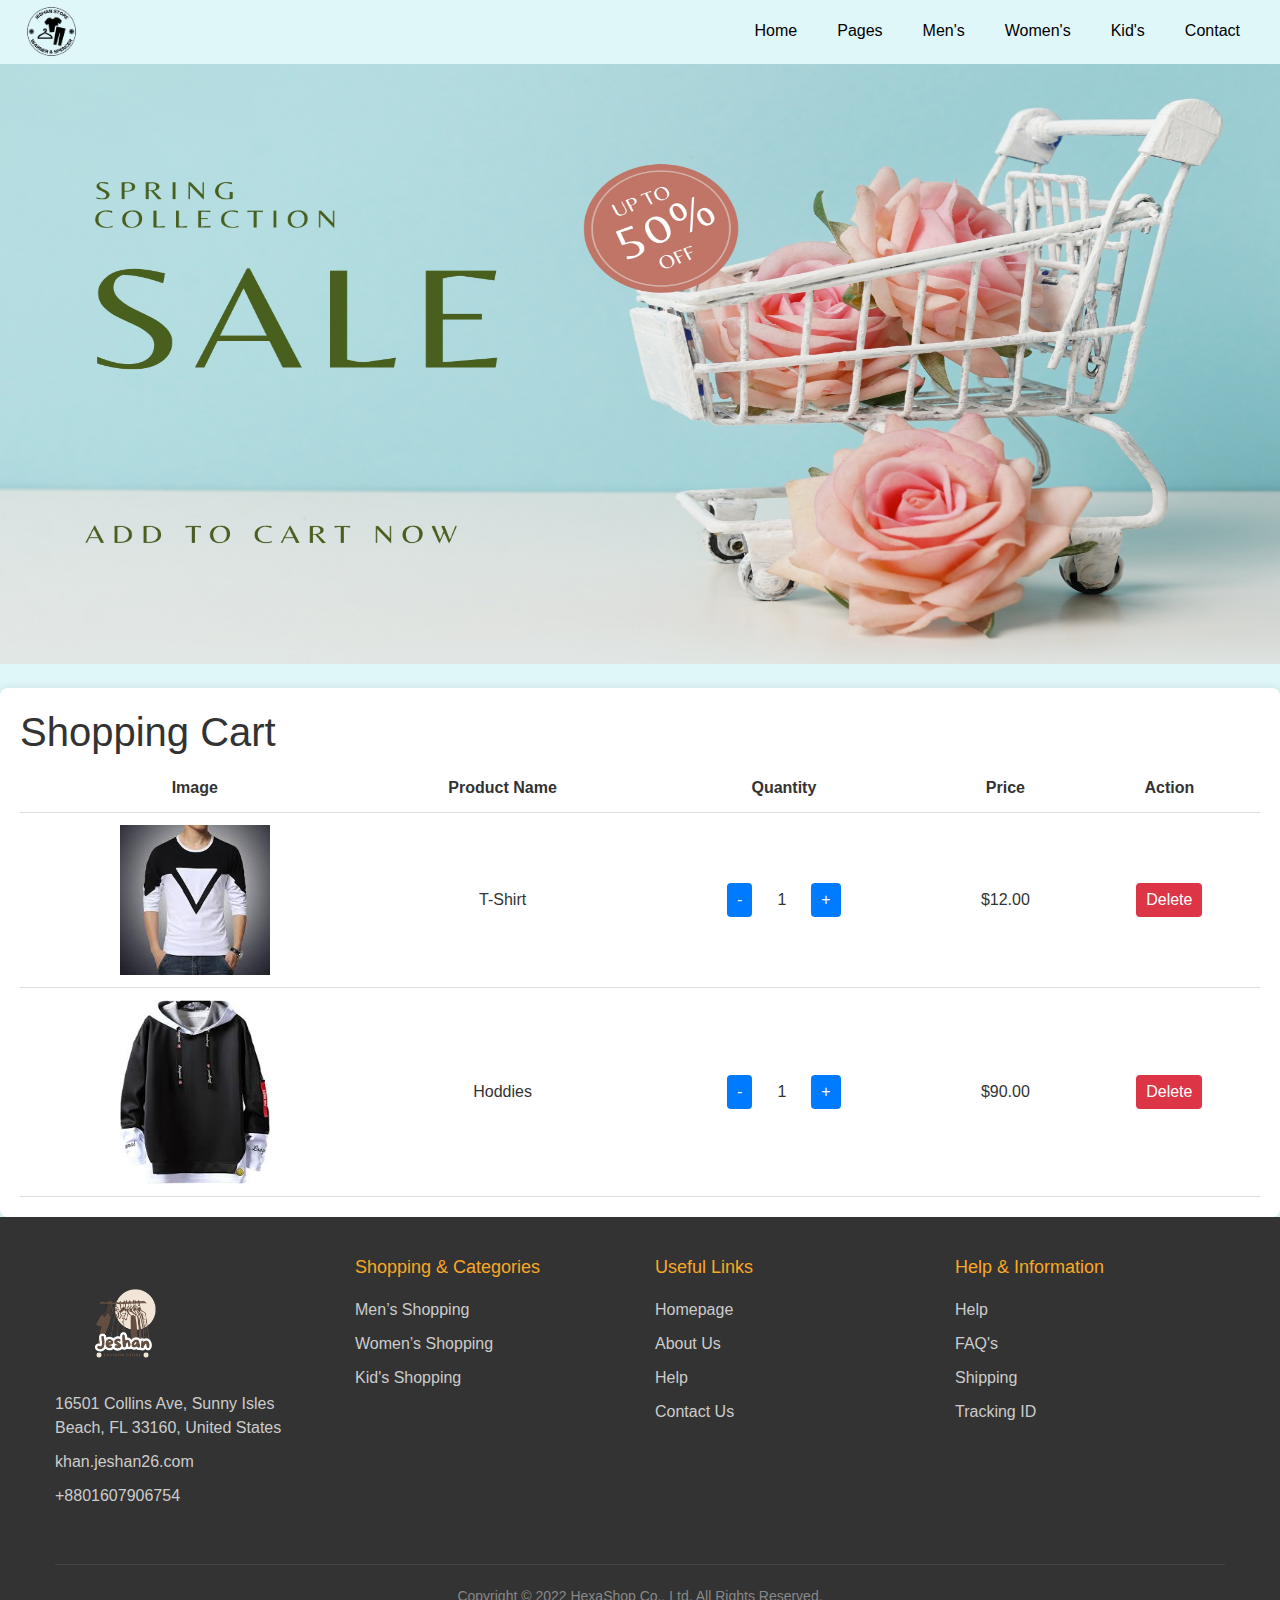
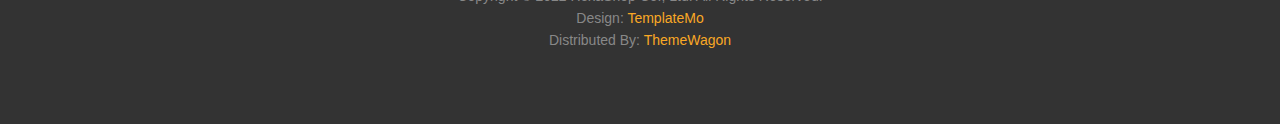
<file: cart.html>
<!DOCTYPE html>
<html lang="en">
<head>
    <meta charset="UTF-8">
    <meta name="viewport" content="width=device-width, initial-scale=1.0">
   <!-- Bootstrap CSS -->
        <link href="https://cdn.jsdelivr.net/npm/bootstrap@5.3.0-alpha1/dist/css/bootstrap.min.css" rel="stylesheet">
        <link href="https://cdn.jsdelivr.net/npm/bootstrap@5.1.3/dist/css/bootstrap.min.css" rel="stylesheet">
         <link rel="stylesheet" href="https://stackpath.bootstrapcdn.com/bootstrap/4.5.2/css/bootstrap.min.css">
        <link href="css/cart.css" rel="stylesheet">

    <title>Document</title>
</head>
<body>
    <header style="margin-bottom: -5px;">
        <nav class="navbar">
            <div class="logo">
                <img src="images/Black White Minimalist Clothes Store Logo.png" alt="Logo">
            </div>
            
            <ul class="nav-links">
                <li><a href="index.html">Home</a></li>
                <li class="dropdown">
                    <a href="#" class="dropbtn">Pages</a>
                    <div class="dropdown-content">
                        <a href="shop.html">Shop</a>
                        <a href="single-product.html">Product Details</a>
                        <a href="cart.html">Cart</a>
                    </div>
                </li>
                <li><a href="#men">Men's</a></li>
                <li><a href="#women">Women's</a></li>
                <li><a href="#kid">Kid's</a></li>
                
                <li><a href="contract.html">Contact</a></li>
            </ul>
            <div class="hamburger">
                <span></span>
                <span></span>
                <span></span>
            </div>
        </nav>
    </header>
    <br>
    <div>
        <img src="images/Aqua Island Blue Minimalist Flowers In Shopping Cart Photo Blog Banner.jpg" class="d-block w-100" alt="..." height="600px" style="margin-top:-18px ;">
    </div>
    <br>
    <div class="cart-container">
        <h1>Shopping Cart</h1>
        <table class="cart-table">
            <thead>
                <tr>
                    <th style="text-align: center;">Image</th>
                    <th style="text-align: center;">Product Name</th>
                    <th style="text-align: center;">Quantity</th>
                    <th style="text-align: center;">Price</th>
                    <th style="text-align: center;">Action</th>
                </tr>
            </thead>
            <tbody id="cart-body" >
                <!-- Items will be dynamically added here -->
                <tr>
                    <td style="text-align: center;"><img src="images/download (1).jpeg" alt="Product 1" class="product-image"></td>
                    <td style="text-align: center;">T-Shirt</td>
                    <td style="text-align: center;">
                        <button class="quantity-btn" onclick="updateQuantity(this, -1)">-</button>
                        <span class="quantity-number">1</span>
                        <button class="quantity-btn" onclick="updateQuantity(this, 1)">+</button>
                    </td>
                    <td style="text-align: center;">$12.00</td>
                    <td style="text-align: center;"><button class="delete-btn" onclick="deleteProduct(this)">Delete</button></td>
                </tr>
                <tr>
                    <td style="text-align: center;"><img src="images/download.jpeg" alt="Product 1" class="product-image"></td>
                    <td style="text-align: center;">Hoddies</td>
                    <td style="text-align: center;">
                        <button class="quantity-btn" onclick="updateQuantity(this, -1)">-</button>
                        <span class="quantity-number">1</span>
                        <button class="quantity-btn" onclick="updateQuantity(this, 1)">+</button>
                    </td>
                    <td style="text-align: center;">$90.00</td>
                    <td style="text-align: center;"><button class="delete-btn" onclick="deleteProduct(this)">Delete</button></td>
                </tr>
            </tbody>
        </table>
    </div>

    <footer>
        <div class="container">
            <div class="row">
                <div class="col-lg-3">
                    <div class="first-item">
                        <div class="icon">
                            <img src="images/Black and White Square Fashion Logo (1).png" alt="hexashop ecommerce templatemo">
                        </div>
                        <ul>
                            <li><a href="#">16501 Collins Ave, Sunny Isles Beach, FL 33160, United States</a></li>
                            <li><a href="#">khan.jeshan26.com</a></li>
                            <li><a href="#">+8801607906754</a></li>
                        </ul>
                    </div>
                </div>
                <div class="col-lg-3">
                    <h4>Shopping &amp; Categories</h4>
                    <ul>
                        <li><a href="#">Men’s Shopping</a></li>
                        <li><a href="#">Women’s Shopping</a></li>
                        <li><a href="#">Kid's Shopping</a></li>
                    </ul>
                </div>
                <div class="col-lg-3">
                    <h4>Useful Links</h4>
                    <ul>
                        <li><a href="#">Homepage</a></li>
                        <li><a href="#">About Us</a></li>
                        <li><a href="#">Help</a></li>
                        <li><a href="#">Contact Us</a></li>
                    </ul>
                </div>
                <div class="col-lg-3">
                    <h4>Help &amp; Information</h4>
                    <ul>
                        <li><a href="#">Help</a></li>
                        <li><a href="#">FAQ's</a></li>
                        <li><a href="#">Shipping</a></li>
                        <li><a href="#">Tracking ID</a></li>
                    </ul>
                </div>
                <div class="col-lg-12">
                    <div class="under-footer">
                        <p>Copyright © 2022 HexaShop Co., Ltd. All Rights Reserved. 
                        
                        <br>Design: <a href="https://templatemo.com" target="_parent" title="free css templates">TemplateMo</a>
    
                        <br>Distributed By: <a href="https://themewagon.com" target="_blank" title="free & premium responsive templates">ThemeWagon</a></p>
                        <ul>
                            <li><a href="#"><i class="fa fa-facebook"></i></a></li>
                            <li><a href="#"><i class="fa fa-twitter"></i></a></li>
                            <li><a href="#"><i class="fa fa-linkedin"></i></a></li>
                            <li><a href="#"><i class="fa fa-behance"></i></a></li>
                        </ul>
                    </div>
                </div>
            </div>
        </div>
    </footer>

</body>
<script src="js/scripts.js"></script>
<script src="https://cdn.jsdelivr.net/npm/@popperjs/core@2.10.2/dist/umd/popper.min.js"></script>
<script src="https://cdn.jsdelivr.net/npm/bootstrap@5.1.3/dist/js/bootstrap.min.js"></script>
<!-- Add Owl Carousel CSS -->
<link rel="stylesheet" href="https://cdnjs.cloudflare.com/ajax/libs/OwlCarousel2/2.3.4/assets/owl.carousel.min.css">
<link rel="stylesheet" href="https://cdnjs.cloudflare.com/ajax/libs/OwlCarousel2/2.3.4/assets/owl.theme.default.min.css">

<!-- Add jQuery and Owl Carousel JS -->
<script src="https://code.jquery.com/jquery-3.6.0.min.js"></script>
<script src="https://cdnjs.cloudflare.com/ajax/libs/OwlCarousel2/2.3.4/owl.carousel.min.js"></script>

<script>
    $(document).ready(function(){
        $(".owl-men-item").owlCarousel({
            loop: true,
            margin: 10,
            nav: true,
            smartSpeed: 500, // Adjust the speed (in milliseconds)
            responsive: {
                0: {
                    items: 1
                },
                700: {
                    items: 2
                },
                1000: {
                    items: 3
                }
            }
        });
    });
</script>

<script>
    const hamburger = document.querySelector('.hamburger');
    const navLinks = document.querySelector('.nav-links');

    hamburger.addEventListener('click', () => {
        navLinks.classList.toggle('active');
    });
</script>


</html>
</file>
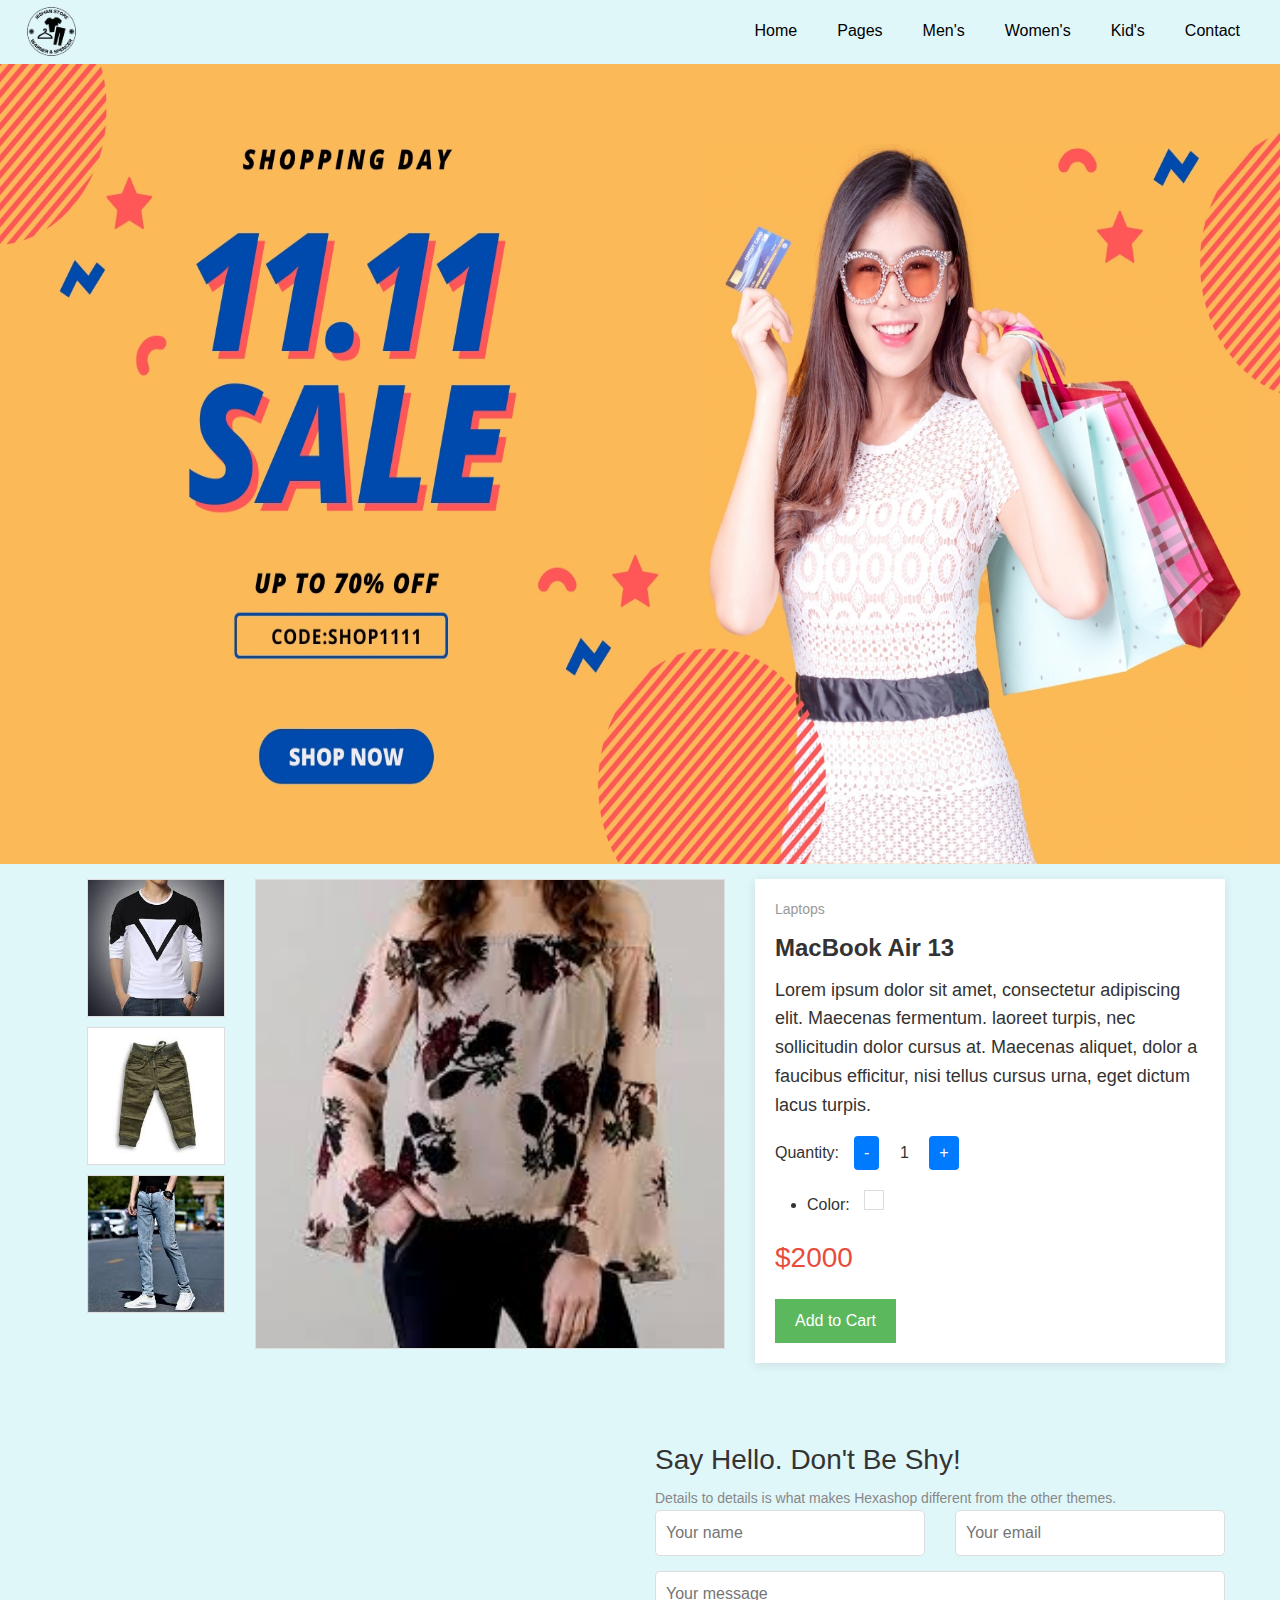
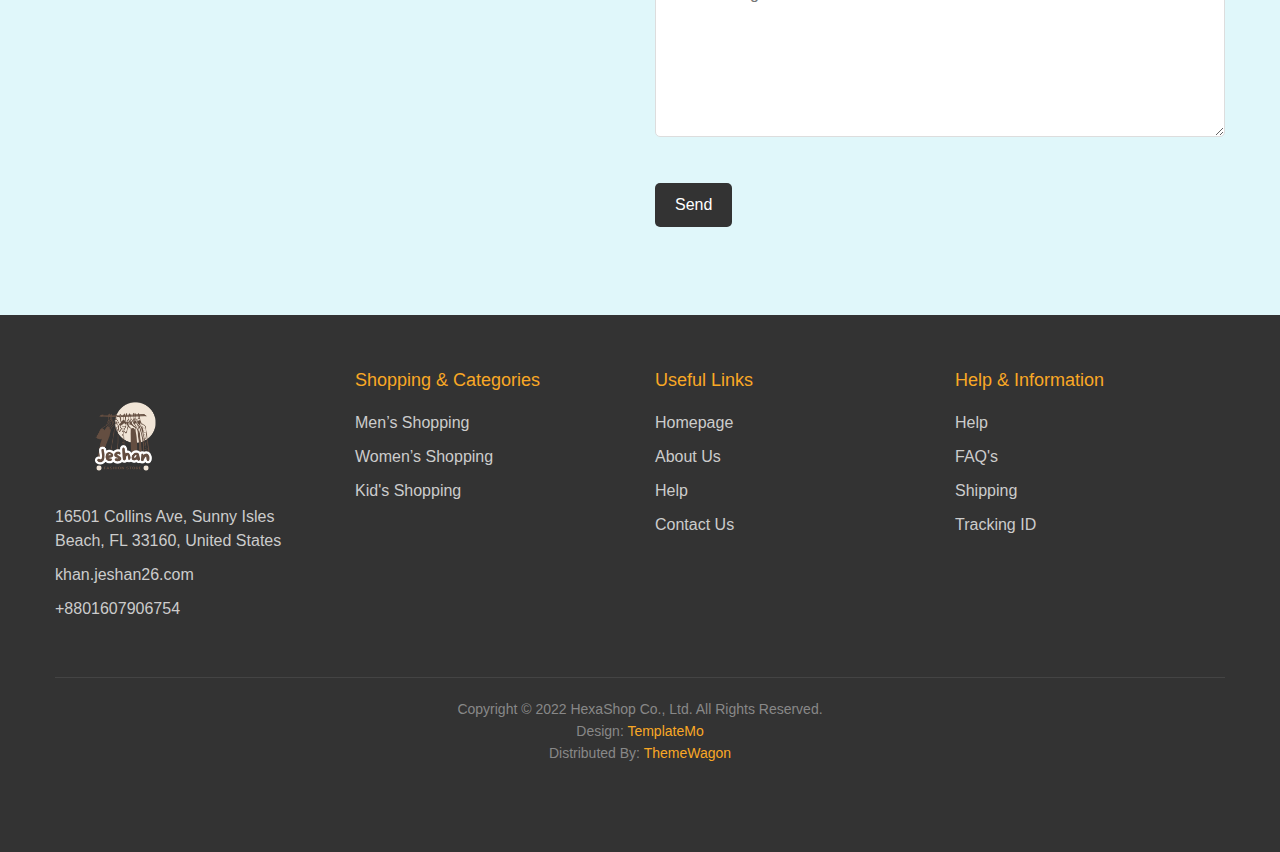
<file: single-product.html>
<!DOCTYPE html>
<html lang="en">
<head>
    <meta charset="UTF-8">
    <meta name="viewport" content="width=device-width, initial-scale=1.0">
   <!-- Bootstrap CSS -->
        <link href="https://cdn.jsdelivr.net/npm/bootstrap@5.3.0-alpha1/dist/css/bootstrap.min.css" rel="stylesheet">
        <link href="https://cdn.jsdelivr.net/npm/bootstrap@5.1.3/dist/css/bootstrap.min.css" rel="stylesheet">
         <link rel="stylesheet" href="https://stackpath.bootstrapcdn.com/bootstrap/4.5.2/css/bootstrap.min.css">
        <link href="css/product.css" rel="stylesheet">

    <title>Document</title>
</head>
<body>
    <header style="margin-bottom: -5px;">
        <nav class="navbar">
            <div class="logo">
                <img src="images/Black White Minimalist Clothes Store Logo.png" alt="Logo">
            </div>
            <ul class="nav-links">
                <li><a href="index.html">Home</a></li>
                <li class="dropdown">
                    <a href="#" class="dropbtn">Pages</a>
                    <div class="dropdown-content">
                        <a href="shop.html">Shop</a>
                        <a href="single-product.html">Product Details</a>
                        <a href="cart.html">Cart</a>
                    </div>
                </li>
                <li><a href="#men">Men's</a></li>
                <li><a href="#women">Women's</a></li>
                <li><a href="#kid">Kid's</a></li>
               
                <li><a href="contract.html">Contact</a></li>
            </ul>
            <div class="hamburger">
                <span></span>
                <span></span>
                <span></span>
            </div>
        </nav>
    </header>
    <br>

        <!-- ***** Main Banner Area Start ***** -->
        <div>
            <img src="images/Yellow Blue Modern Single Day Sale 11.11 Facebook Ad.jpg" class="d-block w-100" alt="..." height="800px" style="margin-top:-18px ;">
        </div>
        <!-- ***** Main Banner Area End ***** -->
        <div class="single_product">
            <div class="container">
                <div class="row">
    
                    <!-- Images -->
                    <div class="col-lg-2 order-lg-1 order-2">
                        <ul class="image_list">
                            <li data-image="images/single_4.jpg"><img src="images/download (1).jpeg" alt=""></li>
                            <li data-image="images/single_2.jpg"><img src="images/download (10).jpeg" alt=""></li>
                            <li data-image="images/single_3.jpg"><img src="images/download (2).jpeg" alt=""></li>
                        </ul>
                    </div>
    
                    <!-- Selected Image -->
                    <div class="col-lg-5 order-lg-2 order-1">
                        <div class="image_selected"><img src="images/download (5).jpeg" alt=""></div>
                    </div>
    
                    <!-- Description -->
                    <div class="col-lg-5 order-3">
                        <div class="product_description">
                            <div class="product_category">Laptops</div>
                            <div class="product_name">MacBook Air 13</div>
                            <div class="rating_r rating_r_4 product_rating"><i></i><i></i><i></i><i></i><i></i></div>
                            <div class="product_text"><p>Lorem ipsum dolor sit amet, consectetur adipiscing elit. Maecenas fermentum. laoreet turpis, nec sollicitudin dolor cursus at. Maecenas aliquet, dolor a faucibus efficitur, nisi tellus cursus urna, eget dictum lacus turpis.</p></div>
                            <div class="order_info d-flex flex-row">
                                <form action="#">
                                    <div class="clearfix" style="z-index: 1000;">
    
                                        <!-- Product Quantity -->
                                        <div class="product_quantity clearfix">
                                            <span>Quantity: </span>
                                            <button class="quantity-btn" onclick="updateQuantity(this, -1)">-</button>
                        <span class="quantity-number">1</span>
                        <button class="quantity-btn" onclick="updateQuantity(this, 1)">+</button>
                                        </div>
    
                                        <!-- Product Color -->
                                        <ul class="product_color">
                                            <li>
                                                <span>Color: </span>
                                                <div class="color_mark_container"><div id="selected_color" class="color_mark"></div></div>
                                                <div class="color_dropdown_button"><i class="fas fa-chevron-down"></i></div>
    
                                                <ul class="color_list">
                                                    <li><div class="color_mark" style="background: #999999;"></div></li>
                                                    <li><div class="color_mark" style="background: #b19c83;"></div></li>
                                                    <li><div class="color_mark" style="background: #000000;"></div></li>
                                                </ul>
                                            </li>
                                        </ul>
    
                                    </div>
    
                                    <div class="product_price">$2000</div>
                                    <div class="button_container">
                                        <button type="button" class="button cart_button">Add to Cart</button>
                                        <div class="product_fav"><i class="fas fa-heart"></i></div>
                                    </div>
                                    
                                </form>
                            </div>
                        </div>
                    </div>
    
                </div>
            </div>
        </div>
        <div class="contact-us" >
            <div class="container">
                <div class="row">
                    <div class="col-lg-6">
                        <div id="map">
                          <iframe src="https://www.google.com/maps/embed?pb=!1m18!1m12!1m3!1d90186.37207676383!2d-80.13495239500924!3d25.9317678710111!2m3!1f0!2f0!3f0!3m2!1i1024!2i768!4f13.1!3m3!1m2!1s0x88d9ad1877e4a82d%3A0xa891714787d1fb5e!2sPier%20Park!5e1!3m2!1sen!2sth!4v1637512439384!5m2!1sen!2sth" width="100%" height="400px" frameborder="0" style="border:0" allowfullscreen></iframe>
                          <!-- You can simply copy and paste "Embed a map" code from Google Maps for any location. -->
                          
                        </div>
                    </div>
        <div class="col-lg-6">
            <div class="section-heading">
                <h2>Say Hello. Don't Be Shy!</h2>
                <span>Details to details is what makes Hexashop different from the other themes.</span>
            </div>
            <form id="contact" action="" method="post">
                <div class="row">
                  <div class="col-lg-6">
                    <fieldset>
                      <input name="name" type="text" id="name" placeholder="Your name" required="">
                    </fieldset>
                  </div>
                  <div class="col-lg-6">
                    <fieldset>
                      <input name="email" type="text" id="email" placeholder="Your email" required="">
                    </fieldset>
                  </div>
                  <div class="col-lg-12">
                    <fieldset>
                      <textarea name="message" rows="6" id="message" placeholder="Your message" required=""></textarea>
                    </fieldset>
                  </div>
                  <div class="col-lg-4">
                    <br>
                    <fieldset>
                      <button type="submit" id="form-submit" class="btn-btn-secondary">Send</button>
                  </div>
                </div>
              </form>
        </div>
    </div>
</div>
</div>
<!-- ***** Contact Area Ends ***** -->

<footer>
    <div class="container">
        <div class="row">
            <div class="col-lg-3">
                <div class="first-item">
                    <div class="icon">
                        <img src="images/Black and White Square Fashion Logo (1).png" alt="hexashop ecommerce templatemo">
                    </div>
                    <ul>
                        <li><a href="#">16501 Collins Ave, Sunny Isles Beach, FL 33160, United States</a></li>
                        <li><a href="#">khan.jeshan26.com</a></li>
                        <li><a href="#">+8801607906754</a></li>
                    </ul>
                </div>
            </div>
            <div class="col-lg-3">
                <h4>Shopping &amp; Categories</h4>
                <ul>
                    <li><a href="#">Men’s Shopping</a></li>
                    <li><a href="#">Women’s Shopping</a></li>
                    <li><a href="#">Kid's Shopping</a></li>
                </ul>
            </div>
            <div class="col-lg-3">
                <h4>Useful Links</h4>
                <ul>
                    <li><a href="#">Homepage</a></li>
                    <li><a href="#">About Us</a></li>
                    <li><a href="#">Help</a></li>
                    <li><a href="#">Contact Us</a></li>
                </ul>
            </div>
            <div class="col-lg-3">
                <h4>Help &amp; Information</h4>
                <ul>
                    <li><a href="#">Help</a></li>
                    <li><a href="#">FAQ's</a></li>
                    <li><a href="#">Shipping</a></li>
                    <li><a href="#">Tracking ID</a></li>
                </ul>
            </div>
            <div class="col-lg-12">
                <div class="under-footer">
                    <p>Copyright © 2022 HexaShop Co., Ltd. All Rights Reserved. 
                    
                    <br>Design: <a href="https://templatemo.com" target="_parent" title="free css templates">TemplateMo</a>

                    <br>Distributed By: <a href="https://themewagon.com" target="_blank" title="free & premium responsive templates">ThemeWagon</a></p>
                    <ul>
                        <li><a href="#"><i class="fa fa-facebook"></i></a></li>
                        <li><a href="#"><i class="fa fa-twitter"></i></a></li>
                        <li><a href="#"><i class="fa fa-linkedin"></i></a></li>
                        <li><a href="#"><i class="fa fa-behance"></i></a></li>
                    </ul>
                </div>
            </div>
        </div>
    </div>
</footer>
        <script src="js/product.js"></script>
    </body>
    </html>
</file>
<file: css/cart.css>
body {
    font-family: 'Helvetica Neue', sans-serif;
    background-color: #e0f7fa;
    color: #333333;
    margin: 0px;
    padding: 0px;
    }
   
    p {
    font-size: 18px;
    line-height: 1.6;
    }
    a {
    color: #0288d1;
    text-decoration: none;
    }
    a:hover {
    text-decoration: underline;
    }
  
    nav ul {
        list-style-type: none;
        margin: 0;
        padding: 0;
        display: flex;
        justify-content: space-around;
    }
    .navbar {
        display: flex;
        justify-content: space-between;
        align-items: center;
        padding: 0 20px;
    }
    
    .logo {
        font-size: 24px;
    }
    .logo img{
        width:  20%;
        height: auto;
    }
    
    nav ul li {
        display: inline;
    }
    
    nav ul li a {
        color: black;
        text-decoration: none;
        padding: 14px 20px;
        display: block;
    }
    
    nav ul li a:hover {
        background-color: #0ba8bd;
        text-decoration: none;
        color: white;
    }

    #services ul, #skills ul {
        list-style-type: none;
        padding: 0;
    }
    
    #services ul li, #skills ul li {
        background-color: #eee;
        margin: 0.5rem 0;
        padding: 0.5rem;
        border-radius: 4px;
    }
    .contact {
        text-align: center;
    }
    
    .contact h2 {
        font-size: 24px;
        margin-bottom: 10px;
    }
    
    .contact ul {
        list-style: none;
        padding: 0;
    }
    
    .contact li {
        font-size: 18px;
        margin: 5px 0;
    }
    
    .contact a {
        color: #007BFF;
        text-decoration: none;
    }
    
    .contact a:hover {
        text-decoration: underline;
    }

    .dropdown {
        display: inline-block;
    }
    .dropdown-content {
        display: none;
        position: absolute;
        background-color: #f9f9f9;
        min-width: 160px;
        box-shadow: 0px 8px 16px 0px rgba(0,0,0,0.2);
        z-index: 1;
    }
    
    .dropdown-content a {
        color: black;
        padding: 12px 16px;
        text-decoration: none;
        display: block;
        text-align: left;
    }
    
    .dropdown-content a:hover {
        background-color: #0ba8bd;
        text-decoration: none;
        color: white;
    }
    
    .dropdown:hover .dropdown-content {
        display: block;
    }
    #services{
        text-align: center;
        font-size: 44px;
        color: rgb(29, 122, 204);
        font-style: italic;
    }
    #skills{
        text-align: center;
        font-size: 44px;
        color: rgb(29, 122, 204);
        font-style: italic;
    }
    #team{
        text-align: center;
        font-size: 44px;
        color: rgb(29, 122, 204);
        font-style: italic;
    }
    #contract{
        text-align: center;
        font-size: 44px;
        color: rgb(29, 122, 204);
        font-style: italic;
    }
    #social{
        text-align: center;
        font-size: 44px;
        color: rgb(29, 122, 204);
        font-style: italic;
    }
   
    .hamburger {
        display: none;
        flex-direction: column;
        cursor: pointer;
    }
    
    .hamburger span {
        height: 2px;
        width: 25px;
        background: black;
        margin: 4px 0;
        transition: 0.4s;
    }
    
    /* Responsive Styles */
    @media (max-width: 768px) {
        nav ul {
            display: none;
            flex-direction: column;
            width: 100%;
            position: absolute;
            top: 60px;
            left: 0;
            background-color: white;
            z-index: 10;
        }
    
        nav ul.active {
            display: flex;
        }
    
        nav ul li {
            text-align: center;
        }
    
        .hamburger {
            display: flex;
        }
    }

.cart-container {
    
    max-width: 1500px;
    margin: 0 auto;
    background-color: #fff;
    padding: 20px;
    box-shadow: 0 0 10px rgba(0, 0, 0, 0.1);
    border-radius: 8px;
}

.cart-table {
    
    width: 100%;
    border-collapse: collapse;
}

.cart-table th, .cart-table td {
    
    padding: 12px;
    text-align: left;
    border-bottom: 1px solid #ddd;
}

.product-image {
    width: 150px;
    height: auto;
}

.quantity-btn {
    background-color: #007bff;
    color: #fff;
    border: none;
    padding: 5px 10px;
    cursor: pointer;
    font-size: 16px;
    margin: 0 5px;
    border-radius: 4px;
}

.quantity-btn:hover {
    background-color: #0056b3;
}

.quantity-number {
    font-size: 16px;
    margin: 0 10px;
    display: inline-block;
    width: 20px;
    text-align: center;
}

.delete-btn {
    background-color: #dc3545;
    color: #fff;
    border: none;
    padding: 5px 10px;
    cursor: pointer;
    font-size: 16px;
    border-radius: 4px;
}

.delete-btn:hover {
    background-color: #c82333;
}

@media (max-width: 600px) {
    .cart-table th, .cart-table td {
        display: block;
        text-align: right;
    }

    .cart-table th::before, .cart-table td::before {
        content: attr(data-label);
        float: left;
        font-weight: bold;
    }

    .cart-table td img {
        margin: 0 auto;
    }
}

/* General Footer Styles */
footer {
    background-color: #333;
    color: #fff;
    padding: 40px 0;
    font-family: 'Arial', sans-serif;
}

footer .container {
    max-width: 1200px;
    margin: 0 auto;
}

footer .row {
    display: flex;
    flex-wrap: wrap;
}

footer .col-lg-3 {
    flex: 1;
    min-width: 220px;
    margin-bottom: 20px;
}

footer .first-item .logo img {
    max-width: 150px;
    margin-bottom: 20px;
}

footer h4 {
    font-size: 18px;
    margin-bottom: 20px;
    color: #f9a825;
}

footer ul {
    list-style-type: none;
    padding: 0;
}

footer ul li {
    margin-bottom: 10px;
}

footer ul li a {
    color: #ccc;
    text-decoration: none;
    transition: color 0.3s;
}

footer ul li a:hover {
    color: #f9a825;
}

footer .under-footer {
    text-align: center;
    border-top: 1px solid #444;
    padding-top: 20px;
    margin-top: 20px;
}

footer .under-footer p {
    font-size: 14px;
    color: #888;
}

footer .under-footer p a {
    color: #f9a825;
    text-decoration: none;
    transition: color 0.3s;
}

footer .under-footer p a:hover {
    color: #fff;
}

footer .under-footer ul {
    display: flex;
    justify-content: center;
    margin-top: 10px;
    padding: 0;
}

footer .under-footer ul li {
    margin: 0 10px;
}

footer .under-footer ul li a {
    color: #ccc;
    font-size: 18px;
    transition: color 0.3s;
}

footer .under-footer ul li a:hover {
    color: #f9a825;
}
.icon img{
    width: 50%;
    height: auto;
}
</file>
<file: css/product.css>
body {
    font-family: 'Helvetica Neue', sans-serif;
    background-color: #e0f7fa;
    color: #333333;
    margin: 0px;
    padding: 0px;
    }
   
    
    p {
        font-size: 18px;
        line-height: 1.6;
        }
        a {
        color: #0288d1;
        text-decoration: none;
        }
        a:hover {
        text-decoration: underline;
        }
      
        nav ul {
            list-style-type: none;
            margin: 0;
            padding: 0;
            display: flex;
            justify-content: space-around;
        }
        .navbar {
            display: flex;
            justify-content: space-between;
            align-items: center;
            padding: 0 20px;
        }
        
        .logo {
            font-size: 24px;
        }
        .logo img{
            width:  20%;
            height: auto;
        }
        
        nav ul li {
            display: inline;
        }
        
        nav ul li a {
            color: black;
            text-decoration: none;
            padding: 14px 20px;
            display: block;
        }
        
        nav ul li a:hover {
            background-color: #0ba8bd;
            text-decoration: none;
            color: white;
        }
    
        #services ul, #skills ul {
            list-style-type: none;
            padding: 0;
        }
        
        #services ul li, #skills ul li {
            background-color: #eee;
            margin: 0.5rem 0;
            padding: 0.5rem;
            border-radius: 4px;
        }
        .contact {
            text-align: center;
        }
        
        .contact h2 {
            font-size: 24px;
            margin-bottom: 10px;
        }
        
        .contact ul {
            list-style: none;
            padding: 0;
        }
        
        .contact li {
            font-size: 18px;
            margin: 5px 0;
        }
        
        .contact a {
            color: #007BFF;
            text-decoration: none;
        }
        
        .contact a:hover {
            text-decoration: underline;
        }
    
        .dropdown {
            display: inline-block;
        }
        .dropdown-content {
            display: none;
            position: absolute;
            background-color: #f9f9f9;
            min-width: 160px;
            box-shadow: 0px 8px 16px 0px rgba(0,0,0,0.2);
            z-index: 1;
        }
        
        .dropdown-content a {
            color: black;
            padding: 12px 16px;
            text-decoration: none;
            display: block;
            text-align: left;
        }
        
        .dropdown-content a:hover {
            background-color: #0ba8bd;
            text-decoration: none;
            color: white;
        }
        
        .dropdown:hover .dropdown-content {
            display: block;
        }
        #services{
            text-align: center;
            font-size: 44px;
            color: rgb(29, 122, 204);
            font-style: italic;
        }
        #skills{
            text-align: center;
            font-size: 44px;
            color: rgb(29, 122, 204);
            font-style: italic;
        }
        #team{
            text-align: center;
            font-size: 44px;
            color: rgb(29, 122, 204);
            font-style: italic;
        }
        #contract{
            text-align: center;
            font-size: 44px;
            color: rgb(29, 122, 204);
            font-style: italic;
        }
        #social{
            text-align: center;
            font-size: 44px;
            color: rgb(29, 122, 204);
            font-style: italic;
        }
       
        .hamburger {
            display: none;
            flex-direction: column;
            cursor: pointer;
        }
        
        .hamburger span {
            height: 2px;
            width: 25px;
            background: black;
            margin: 4px 0;
            transition: 0.4s;
        }
        
        /* Responsive Styles */
        @media (max-width: 768px) {
            nav ul {
                display: none;
                flex-direction: column;
                width: 100%;
                position: absolute;
                top: 60px;
                left: 0;
                background-color: white;
                z-index: 10;
            }
        
            nav ul.active {
                display: flex;
            }
        
            nav ul li {
                text-align: center;
            }
        
            .hamburger {
                display: flex;
            }
        }

        .container {
            max-width: 1200px;
            margin: 0 auto;
            padding: 15px;
        }
        
        /* Product Images */
        .image_list {
            list-style: none;
            display: flex;
            flex-direction: column;
            gap: 10px;
        }
        
        .image_list li img {
            width: 100%;
            cursor: pointer;
            border: 1px solid #ddd;
        }
        
        .image_selected img {
            width: 100%;
            border: 1px solid #ddd;
        }
        
        /* Product Description */
        .product_description {
            padding: 20px;
            background-color: #fff;
            box-shadow: 0 2px 10px rgba(0, 0, 0, 0.1);
        }
        
        .product_category {
            color: #999;
            font-size: 14px;
        }
        
        .product_name {
            font-size: 24px;
            font-weight: bold;
            margin: 10px 0;
        }
        
        .rating_r {
            margin: 10px 0;
        }
        
        .rating_r i {
            color: #ffc107;
        }
        
        .product_text {
            font-size: 16px;
            margin: 10px 0;
        }
        
        /* Quantity */
        .product_quantity {
            display: flex;
            align-items: center;
        }
        
        .product_quantity span {
            margin-right: 10px;
        }
        
        #quantity_input {
            width: 50px;
            text-align: center;
            border: 1px solid #ddd;
            padding: 5px;
            margin-right: 10px;
        }
        
        .quantity_buttons {
            display: flex;
            flex-direction: column;
        }
        
        .quantity_control {
            cursor: pointer;
            padding: 5px;
            border: 1px solid #ddd;
            background-color: #f1f1f1;
        }
        
        .quantity_control i {
            font-size: 12px;
        }
        
        /* Colors */
        .product_color {
            display: flex;
            align-items: center;
            margin-top: 20px;
        }
        
        .product_color span {
            margin-right: 10px;
        }
        
        .color_mark_container {
            display: inline-block;
            width: 20px;
            height: 20px;
            border: 1px solid #ddd;
            margin-right: 10px;
        }
        
        .color_list {
            display: none;
            position: absolute;
            background-color: #fff;
            border: 1px solid #ddd;
            padding: 5px;
        }
        
        .color_list li {
            margin: 5px 0;
            cursor: pointer;
        }
        
        .color_mark {
            width: 20px;
            height: 20px;
            border-radius: 50%;
        }
        
        /* Price and Buttons */
        .product_price {
            font-size: 28px;
            color: #e74c3c;
            margin: 20px 0;
        }
        
        .button_container {
            display: flex;
            align-items: center;
        }
        
        .cart_button {
            background-color: #5cb85c;
            color: #fff;
            padding: 10px 20px;
            border: none;
            cursor: pointer;
            font-size: 16px;
            transition: background-color 0.3s;
        }
        
        .cart_button:hover {
            background-color: #4cae4c;
        }
        
        .product_fav {
            margin-left: 20px;
            cursor: pointer;
        }
        
        .product_fav i {
            font-size: 24px;
            color: #d9534f;
        }
        
        /* Responsive */
        @media (max-width: 768px) {
            .row {
                flex-direction: column;
            }
        
            .col-lg-2, .col-lg-5 {
                width: 100%;
            }
        }

        .quantity-btn {
            background-color: #007bff;
            color: #fff;
            border: none;
            padding: 5px 10px;
            cursor: pointer;
            font-size: 16px;
            margin: 0 5px;
            border-radius: 4px;
        }
        
        .quantity-btn:hover {
            background-color: #0056b3;
        }
        
        .quantity-number {
            font-size: 16px;
            margin: 0 10px;
            display: inline-block;
            width: 20px;
            text-align: center;
        }

        .contact-us {
            padding: 50px 0;
            background-color: #e0f7fa;
        }
        
        .section-heading h2 {
            font-size: 28px;
            margin-bottom: 10px;
            color: #333;
        }
        
        .section-heading span {
            color: #888;
            font-size: 14px;
        }
        
        /* Form Styles */
        #contact input,
        #contact textarea {
            width: 100%;
            padding: 10px;
            margin-bottom: 15px;
            border: 1px solid #ddd;
            border-radius: 5px;
        }
        
        #contact button {
            background-color: #333;
            color: #fff;
            padding: 10px 20px;
            border: none;
            border-radius: 5px;
            cursor: pointer;
        }
        
        #contact button:hover {
            background-color: #555;
        }
        
        /* Responsive Layout */
        @media (max-width: 768px) {
            .contact-us .row {
                flex-direction: column;
            }
        
            .contact-us .col-lg-6 {
                width: 100%;
                margin-bottom: 30px;
            }
        
            #map iframe {
                height: 300px;
            }
        }
    
    .links{
        padding-left: 30px;
    }

    .close:hover,
    .close:focus {
        color: black;
        text-decoration: none;
        cursor: pointer;
    }
    .social-links{
        text-align: center;
        font-size: 44px;
        color: rgb(29, 122, 204);
        font-style: italic;
    }

    /* General Footer Styles */
footer {
    background-color: #333;
    color: #fff;
    padding: 40px 0;
    font-family: 'Arial', sans-serif;
}

footer .container {
    max-width: 1200px;
    margin: 0 auto;
}

footer .row {
    display: flex;
    flex-wrap: wrap;
}

footer .col-lg-3 {
    flex: 1;
    min-width: 220px;
    margin-bottom: 20px;
}

footer .first-item .logo img {
    max-width: 150px;
    margin-bottom: 20px;
}

footer h4 {
    font-size: 18px;
    margin-bottom: 20px;
    color: #f9a825;
}

footer ul {
    list-style-type: none;
    padding: 0;
}

footer ul li {
    margin-bottom: 10px;
}

footer ul li a {
    color: #ccc;
    text-decoration: none;
    transition: color 0.3s;
}

footer ul li a:hover {
    color: #f9a825;
}

footer .under-footer {
    text-align: center;
    border-top: 1px solid #444;
    padding-top: 20px;
    margin-top: 20px;
}

footer .under-footer p {
    font-size: 14px;
    color: #888;
}

footer .under-footer p a {
    color: #f9a825;
    text-decoration: none;
    transition: color 0.3s;
}

footer .under-footer p a:hover {
    color: #fff;
}

footer .under-footer ul {
    display: flex;
    justify-content: center;
    margin-top: 10px;
    padding: 0;
}

footer .under-footer ul li {
    margin: 0 10px;
}

footer .under-footer ul li a {
    color: #ccc;
    font-size: 18px;
    transition: color 0.3s;
}

footer .under-footer ul li a:hover {
    color: #f9a825;
}
.icon img{
    width: 50%;
    height: auto;
}
</file>
